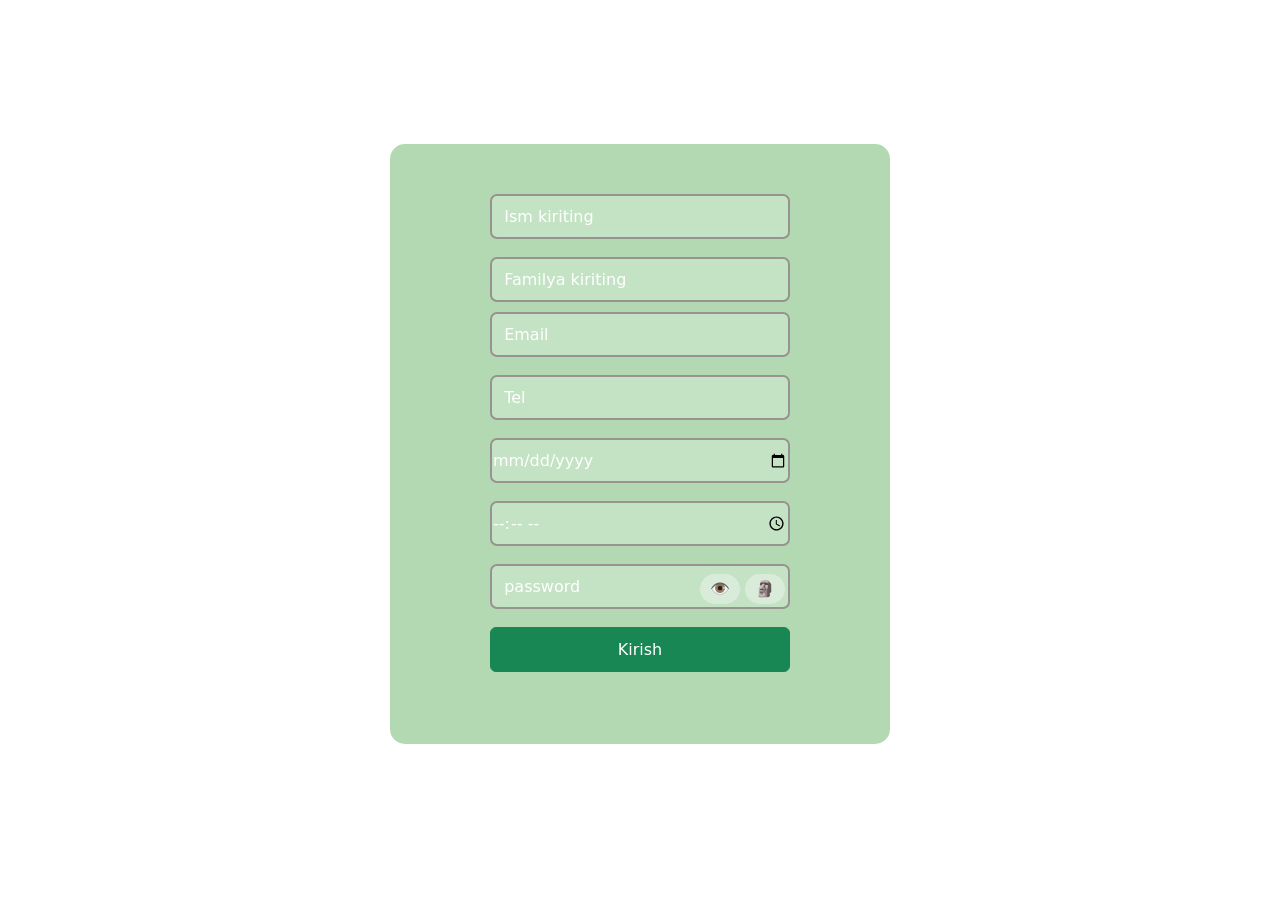
<file: index.html>
<!DOCTYPE html>
<html lang="en">
<head>
    <meta charset="UTF-8">
    <meta name="viewport" content="width=device-width, initial-scale=1.0">
    <title>Document</title>
    <link href="https://cdn.jsdelivr.net/npm/bootstrap@5.3.2/dist/css/bootstrap.min.css" rel="stylesheet">
    <link rel="stylesheet" href="main.css">
</head>
<body>
    <br>
    <br>
    <br>
    <br>
    <br>
    <br>

    <div class="kirish">
        <input type="text" placeholder="  Ism kiriting" class=" form-label is-invalid t1">
        <br>
        <input type="text" placeholder="  Familya kiriting"  class="t2">
        <br>
        <input type="email"placeholder="  Email" class="form-label is-invalid t3 t2">
        <br>
        <input type="tel" placeholder="  Tel" class="form-label is-invalid t4 t2">
        <br>
        <input type="date" placeholder="  kun soat" class="form-label is-invalid t5 t2">
        <br>
        <input type="time" placeholder="  soat" class="form-label is-invalid t6 t2">
        <br>
        <input type="password" placeholder="  password" class="form-label is-invalid t7 i t2">
        <br>
        <button class="btn btn-success bt"> Kirish</button>
        <br>
        <div class="res">
           
      
         </div> 
         <button class="s1">👁️</button>
    <button class="s2">🗿</button>
    </div>
   
   
     
</body>
<script src="app.js"></script>
<script src="https://cdn.jsdelivr.net/npm/bootstrap@5.3.2/dist/js/bootstrap.bundle.min.js"></script>
</html>
</file>
<file: main.css>
body {
  background-image: url('https://images.pexels.com/photos/1563356/pexels-photo-1563356.jpeg?cs=srgb&dl=pexels-thatguycraig000-1563356.jpg&fm=jpg');       /* Rasm manzili */
  background-size: cover;                    /* Ekranni to‘liq qoplaydi */
  background-position: center center;        /* Markazga joylashadi */
  background-repeat: no-repeat;              /* Takrorlanmaydi */
  background-attachment: fixed;  
}
.kirish{
    width: 500px;
    height: 600px;
    border-radius: 15px;
    border: 0;
    margin: auto;
   background: rgba(0, 128, 0, 0.3);         /* Yashil rang + shaffoflik */
  backdrop-filter: blur(3px);              /* Xiralashtirish darajasi */
  -webkit-backdrop-filter: blur(10px);      /* Safari uchun */
  position: relative;


;

}
.res{
    background: rgba(252, 251, 251, 0.822);         /* Yashil rang + shaffoflik */

  color: blue;
}
.t1{
    width: 300px;
    height: 45px;
    border-radius: 7px;
    margin-top: 50px;
    margin-left: 100px;
    border: 2px solid  rgba(148, 139, 139, 0.91);
    background-color:rgba(255, 255, 255, 0.23); 
    color: white;           
 

  
   
}
.t2{
    width: 300px;
    height: 45px;
    border-radius: 7px;
    margin-left: 100px;
    border: 2px solid rgba(148, 139, 139, 0.91);
    margin-top: 10px;
    background-color:rgba(255, 255, 255, 0.23); 
    color: white;  
}
.bt{
    width: 300px;
    height: 45px;
    margin-left: 100px;
    margin-top: 10px;
}
.s1{
    width: 40px;
    height: 30px;
    border-radius: 15px;
    position: absolute;
    top: 430px;
    left: 310px;
    border: 0;
    background-color: rgba(255, 255, 255, 0.344);
}
.s2{
    width: 40px;
    height: 30px;
    border-radius: 15px;
    position: absolute;
    top: 430px;
    left: 355px;
    border: 0;
     background-color: rgba(255, 255, 255, 0.344);
}
input::placeholder {
  color: #ffffff;     /* Oq rang */
  
}
.tqlash{
   margin-left: 130px;
   margin-top: 40px;
}
@media (max-width: 768px) {
  body {
    background-image: url('https://images.pexels.com/photos/1563356/pexels-photo-1563356.jpeg?cs=srgb&dl=pexels-thatguycraig000-1563356.jpg&fm=jpg');
    background-size: cover;
    background-position: center center;
    background-repeat: no-repeat;
    background-attachment: fixed;
    margin: 0;
    padding: 0;
    font-family: sans-serif;
  }

  .kirish {
    width: 90%;
    max-width: 360px;
    height: auto;
    margin: 40px auto;
    padding: 20px;
    border-radius: 15px;
    background: rgba(0, 128, 0, 0.3);
    backdrop-filter: blur(4px);
    -webkit-backdrop-filter: blur(4px);
    box-shadow: 0 0 10px rgba(0,0,0,0.2);
    position: relative;
  }

  /* .res {
    background: rgba(252, 251, 251, 0.85);
    color: blue;
    padding: 10px;
    border-radius: 10px;
  } */

  .t1, .t2, .bt {
    width: 100%;
    max-width: 300px;
    height: 45px;
    border-radius: 7px;
    margin: 10px auto;
    display: block;
    border: 2px solid rgba(148, 139, 139, 0.91);
    background-color: rgba(255, 255, 255, 0.23);
    color: white;
  }

  input::placeholder {
    color: #ffffff;
  }

  .s1, .s2 {
    width: 35px;
    height: 30px;
    border-radius: 15px;
    position: absolute;
    bottom: 20px;
    background-color: rgba(255, 255, 255, 0.344);
  }

  .s1 {
    top: 570px;
    left: 70%;
  }

  .s2 {
    top: 570px;
    left: 80%;
  }

  .tqlash {
    margin: 30px auto;
    text-align: center;
  }
}
</file>
